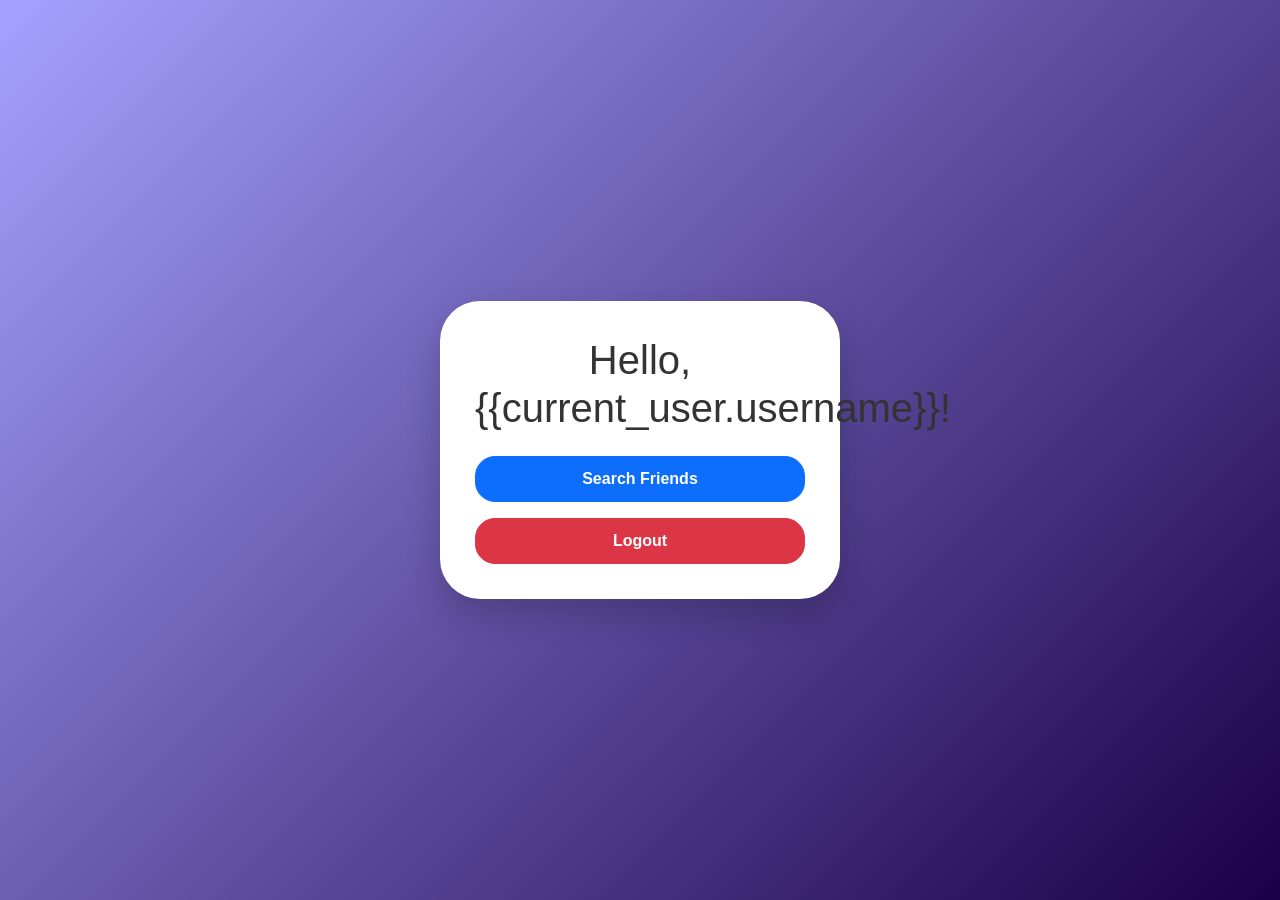
<file: templates/index.html>
<!DOCTYPE html>
<html lang="en">
<head>
    <meta charset="UTF-8">
    <meta name="viewport" content="width=device-width, initial-scale=1.0">
    <title>Document</title>
    <link href="https://cdn.jsdelivr.net/npm/bootstrap@5.3.7/dist/css/bootstrap.min.css" rel="stylesheet">
    <link rel="stylesheet" href="/static/css/style.css">
</head>
<body>
    <div class="register-container">
        <div class="register-card">
            <h1 class="text-center mb-4">Hello, {{current_user.username}}!</h1>

            <form action="/search_friends" method="get">
                <button class="btn btn-primary w-100" type="submit">
                    Search Friends
                </button>
            </form>

            <form action="/logout" method="get">
                <button class="btn btn-danger w-100 mt-3">
                    Logout
                </button>
            </form>

        </div>
    </div>  
</body>
</html>
</file>
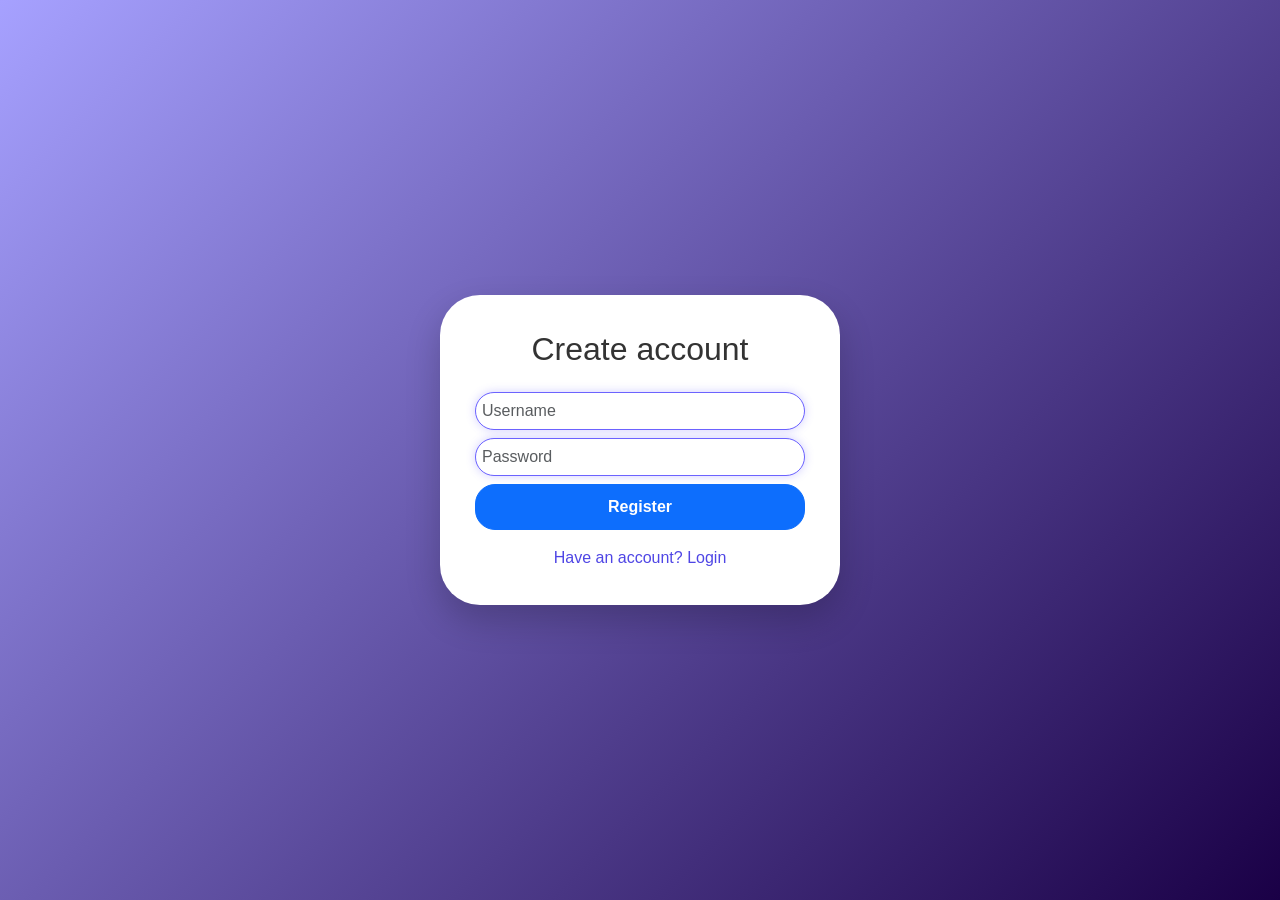
<file: templates/register.html>
<!DOCTYPE html>
<html lang="en">
<head>
    <meta charset="UTF-8">
    <meta name="viewport" content="width=device-width, initial-scale=1.0">
    <title>Register</title>
    <link href="https://cdn.jsdelivr.net/npm/bootstrap@5.3.7/dist/css/bootstrap.min.css" rel="stylesheet">
    <link rel="stylesheet" href="/static/css/style.css">
</head>
<body>
    <div class="register-container">
        <div class="register-card">
            <h2 class="text-center mb-4">Create account</h2>
            <form action="/register" method="post">
                <input class="form-control" 
                    type="text" 
                    name="username" 
                    id="username" 
                    placeholder="Username" 
                    required>
            
                <input class="form-control" 
                    type="password" name="password" 
                    id="password" placeholder="Password" 
                    required>
                <button class="btn btn-primary w-100" type="submit">
                    Register
            </button>
            </form>
       
    
            <div class="text-center mt-3">
                <a href="/login">Have an account? Login</a>
            </div>
        </div>
    </div>
</body>
</html>
</file>
<file: static/css/style.css>
body{
    margin: 0;
    background: linear-gradient(135deg, #a6a1ff, #1a0046);
    font-family: "Segoe UI", Tahoma, Geneva, Verdana, sans-serif;
}

.register-container{
    display: flex;
    justify-content: center;
    align-items: center;
    min-height: 100vh;
}

.register-card{
    width: 400px;
    background: white;
    padding: 35px;
    border-radius: 40px;
    box-shadow: 0 15px 35px rgba(0,0,0,.2);
    font-weight: 700;
    color: #333;
    animation: fadeIn .6s ease;
}

@keyframes fadeIn{

    from{
        opacity: 0;
        transform: translateY(-20px);
    }

    to{
        opacity: 1;
        transform: translateY(0);
    }

}

.register-card input{
    border-color: #6c63ff;
    margin-bottom: 8px;
    border-radius: 20px;
    padding: 6px;
    box-shadow: 0 0 10px rgba(108,99,255,.3);
}

.register-card .btn{
    border-radius: 20px;
    padding: 10px;
    font-weight: 600;
}

.register-card .btn:hover{
    transform: translateY(-2px);
    transition: .2s;
}

.register-card a{
    text-decoration: none;
    color: #4f46e5;
    font-weight: 500;
}

.register-card a:hover{
    text-decoration: underline;
}
</file>
